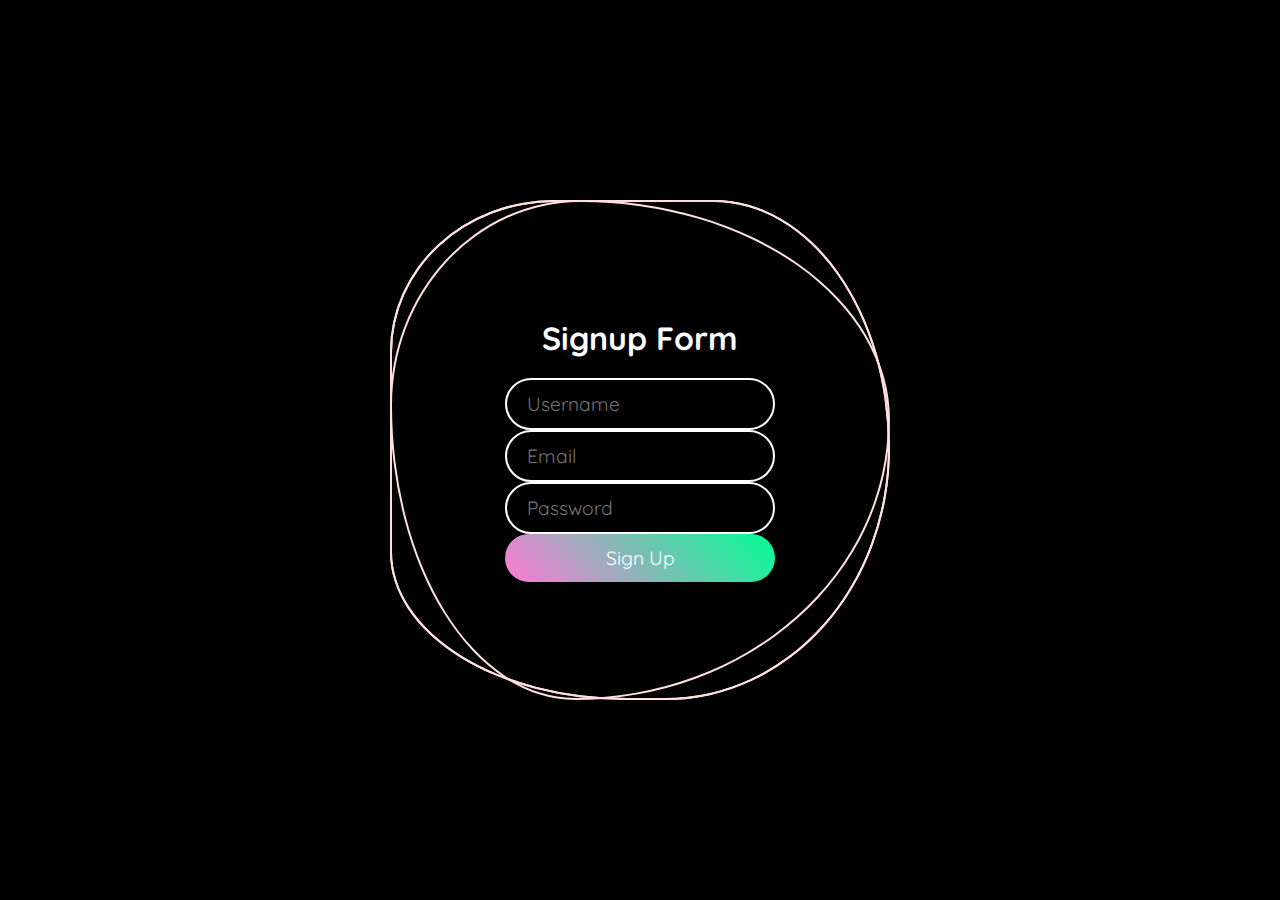
<file: Login Form/index.html>
<!DOCTYPE html>
<html lang="en">
<head>
    <link rel="stylesheet" href="style.css">
    <title>Login & Signup Form</title>
</head>
<body>
<div class="ring">
    <i style="--clr:#00ffd9;"></i>
    <i style="--clr:#ff00c8;"></i>
    <i style="--clr:#0091ff;"></i>
    <div class="login">
      <h2 id="form-title">Signup Form</h2>
      <form id="auth-form" onsubmit="signUp(event)">
        <div class="inputBx">
          <input type="text" id="username" placeholder="Username" required>
        </div>
        <div class="inputBx">
          <input type="email" id="email" placeholder="Email" required>
        </div>
        <div class="inputBx">
          <input type="password" id="password" placeholder="Password" required>
        </div>
        <div class="inputBx">
          <input type="submit" id="submit-btn" value="Sign Up">
        </div>
      </form>

      
      <p id="signup-message" style="color:green; display:none;">Signup Successful!</p>
    </div>
  </div>

  <script src="app.js"></script>
</body>
</html>
</file>
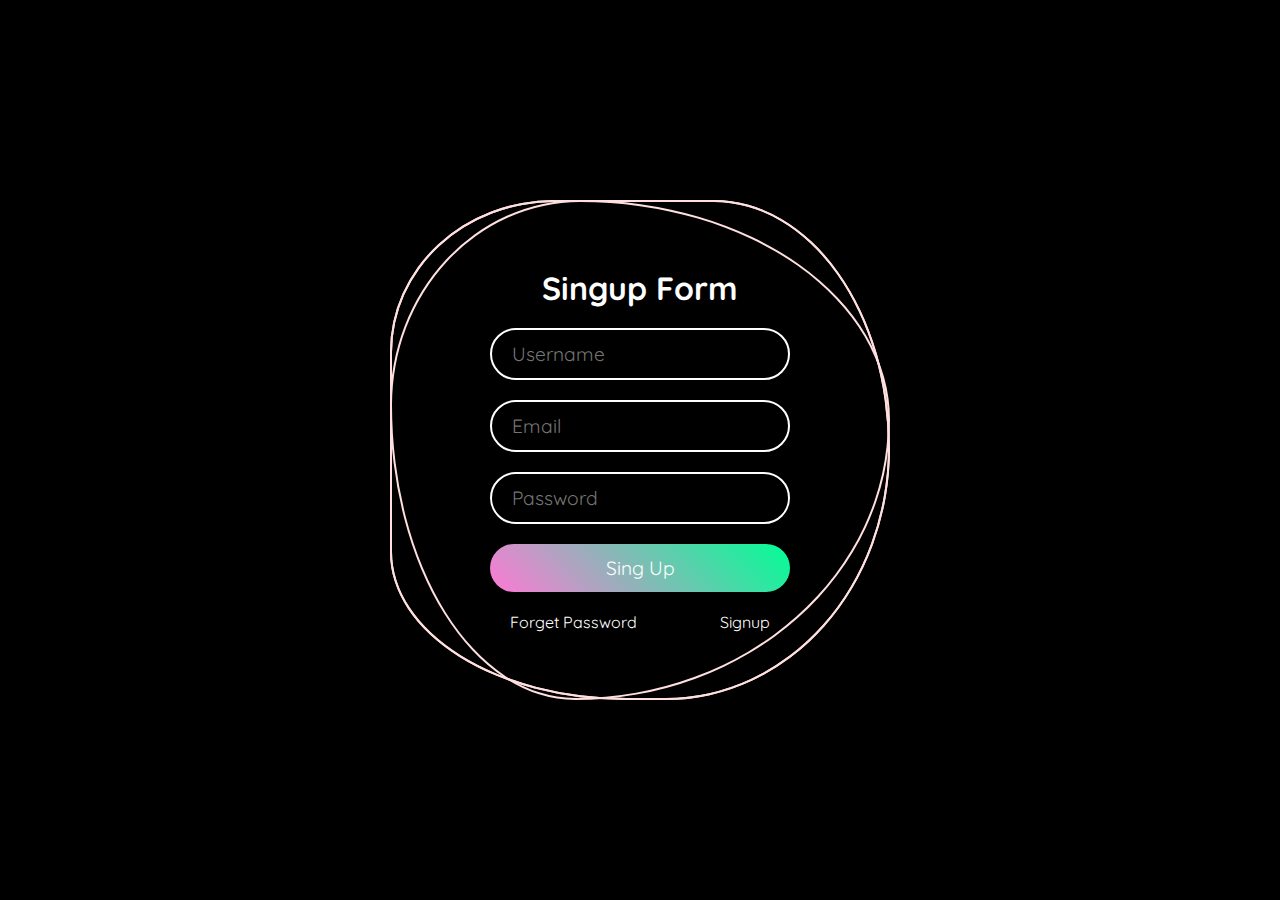
<file: Login Form/lo.html>
<!DOCTYPE html>
<html lang="en">
<head>
    <link rel="stylesheet" href="style.css">
    <title>Login & Singup Form</title>
</head>
<body>
<div class="ring">
    <i style="--clr:#ff00e6;"></i>
    <i style="--clr:#ff0000;"></i>
    <i style="--clr:#00ffe1;"></i>
    <div class="login">
      <h2>Singup  Form</h2>
      <div class="inputBx">
        <input type="text" class="qq" placeholder="Username">
      </div>
      <div class="inputBx">
        <input type="email" class="qq" placeholder="Email">
      </div>
      <div class="inputBx">
        <input type="password" class="qq" placeholder="Password">
      </div>
      <div class="inputBx">
       <a href="./index.html"><input type="submit" value="Sing Up"></a>
      </div>
      <div class="links">
        <a href="#">Forget Password</a>
        <a href="#">Signup</a>
      </div>
    </div>
  </div>

  <script src="app.js"></script>
</body>
</html>
</file>
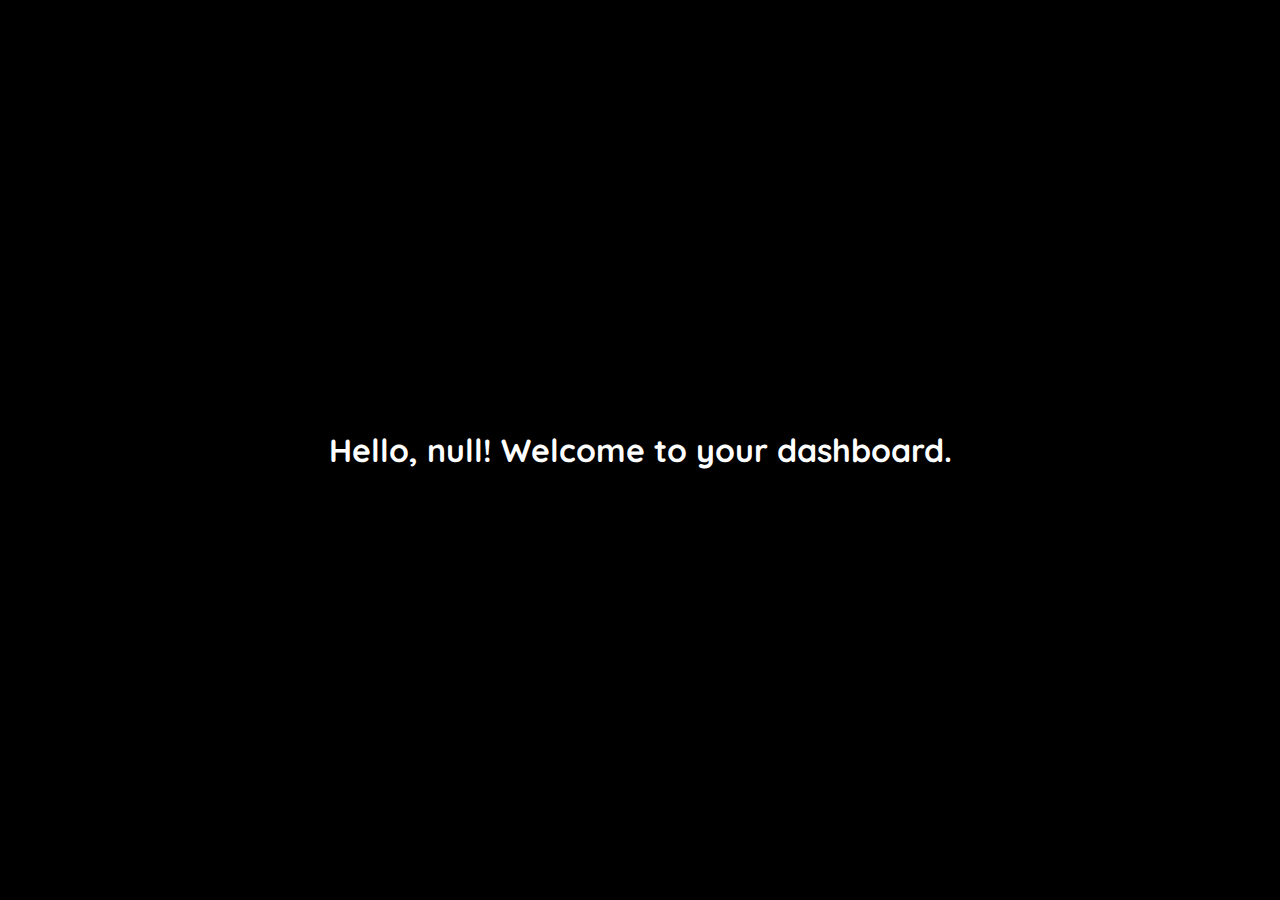
<file: Login Form/welcome.html>
<!DOCTYPE html>
<html lang="en">
<head>
    <link rel="stylesheet" href="style.css">
    <title>Welcome Page</title>
</head>
<body>
  <div class="welcome-message">
    <h1 id="welcome-text"></h1>
  </div>

  <script>
    
    const urlParams = new URLSearchParams(window.location.search);
    const username = urlParams.get('username');

    
    const welcomeText = document.getElementById("welcome-text");
    welcomeText.innerHTML = `Hello, ${username}! Welcome to your dashboard.`;
  </script>
</body>
</html>
</file>
<file: Login Form/style.css>
@import url("https://fonts.googleapis.com/css2?family=Quicksand:wght@300&display=swap");
* {
  margin: 0;
  padding: 0;
  box-sizing: border-box;
  font-family: "Quicksand", sans-serif;
}
body {
  display: flex;
  justify-content: center;
  align-items: center;
  min-height: 100vh;
  background: #000000;
  width: 100%;
  overflow: hidden;
}
.ring {
  position: relative;
  width: 500px;
  height: 500px;
  display: flex;
  justify-content: center;
  align-items: center;
}
.ring i {
  position: absolute;
  inset: 0;
  border: 2px solid #ffdfdf;
  transition: 0.5s;
}
.ring i:nth-child(1) {
  border-radius: 38% 62% 63% 37% / 41% 44% 56% 59%;
  animation: animate 6s linear infinite;
}
.ring i:nth-child(2) {
  border-radius: 41% 44% 56% 59%/38% 62% 63% 37%;
  animation: animate 4s linear infinite;
}
.ring i:nth-child(3) {
  border-radius: 41% 44% 56% 59%/38% 62% 63% 37%;
  animation: animate2 10s linear infinite;
}
.ring:hover i {
  border: 6px solid var(--clr);
  filter: drop-shadow(0 0 20px var(--clr));
}
.qq{
    background: linear-gradient(45deg, #2ad4ff, #fff172);
}
@keyframes animate {
  0% {
    transform: rotate(0deg);
  }
  100% {
    transform: rotate(360deg);
  }
}
@keyframes animate2 {
  0% {
    transform: rotate(360deg);
  }
  100% {
    transform: rotate(0deg);
  }
}
.login {
  position: absolute;
  width: 300px;
  height: 100%;
  display: flex;
  justify-content: center;
  align-items: center;
  flex-direction: column;
  gap: 20px;
}
.login h2 {
  font-size: 2em;
  color: #fff;
}
.login .inputBx {
  position: relative;
  width: 100%;
}
.login .inputBx input {
  position: relative;
  width: 100%;
  padding: 12px 20px;
  background: transparent;
  border: 2px solid #fff;
  border-radius: 40px;
  font-size: 1.2em;
  color: #fff;
  box-shadow: none;
  outline: none;
}
.login .inputBx input[type="submit"] {
  width: 100%;
  background: #00f7ff;
  background: linear-gradient(45deg, #ff79d5, #00ff95);
  border: none;
  cursor: pointer;
}

.login .links {
  position: relative;
  width: 100%;
  display: flex;
  align-items: center;
  justify-content: space-between;
  padding: 0 20px;
}
.login .links a {
  color: #fff;
  text-decoration: none;
}
#welcome-text{
  color: white;
}
</file>
